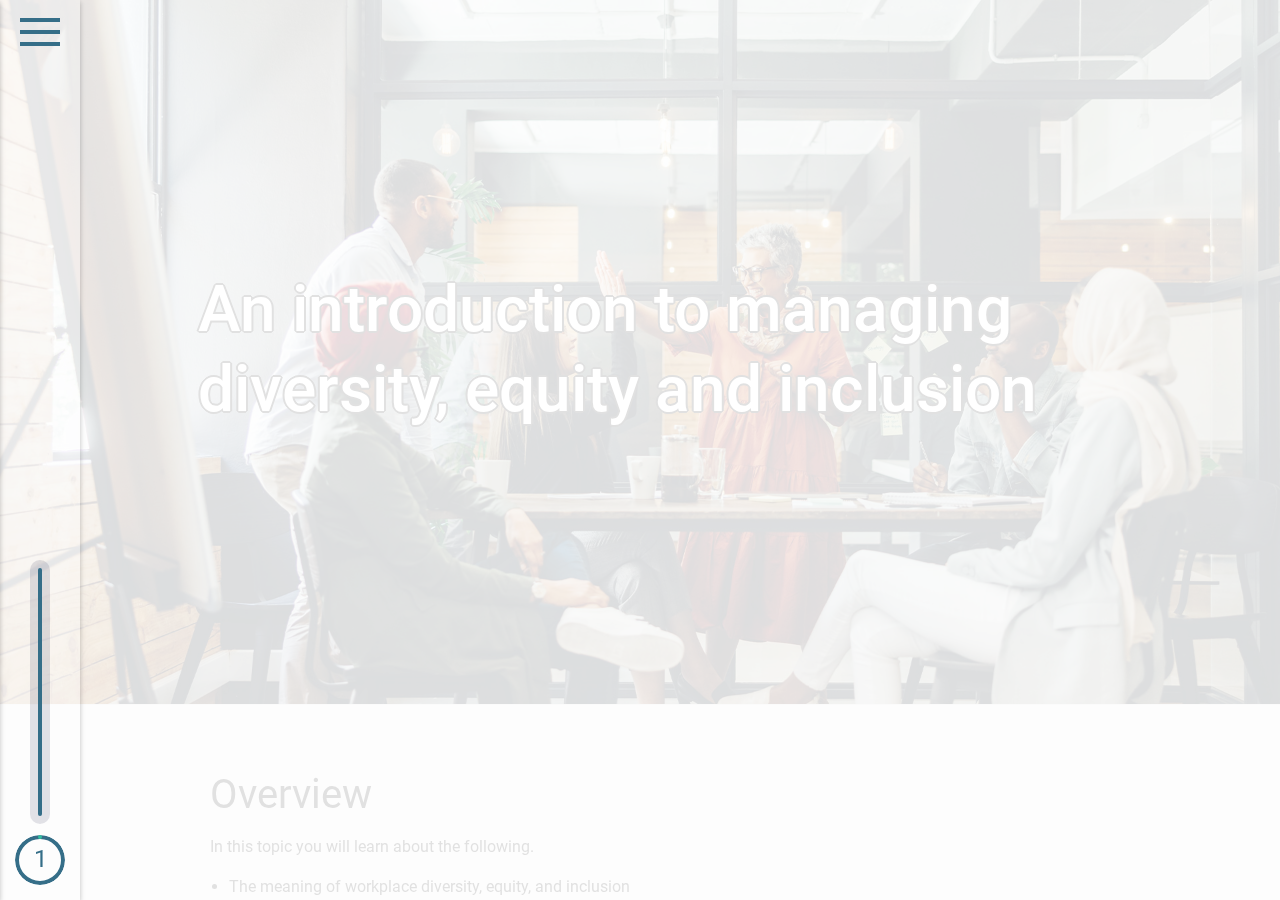
<file: Diversity/index.html>
<!doctype html>
<html id="adapt" class="no-js" lang="en" dir="ltr">
  <head>
    <script type="text/javascript">
      window.ISCOOKIELMS = false;
    </script>
    <script src="offline_API_wrapper.js" type="text/javascript"></script>
    <meta http-equiv="X-UA-Compatible" content="IE=edge">
    <meta http-equiv="Content-Type" content="text/html; charset=utf-8">
    <title>Adapt</title>
    <meta name="viewport" content="width=device-width, initial-scale=1.0">
    <link href="adapt.css" type="text/css" rel="stylesheet">
    <script src="libraries/modernizr.js" type="text/javascript"></script>
    <script src="adapt/js/scriptLoader.js" type="text/javascript"></script>
  </head>

  <body>
    <div id="app">
      <div id="wrapper">
        <!-- Menu / page render here -->
      </div>
    </div>
  <div class="loading js-loading ddloading">
  <div class="ddloading__header">
    <div class="ddloading__header-inner">
      <div class="ddloading__header-text js-ddloading-text">
        <!-- JavaScript appends text here -->
      </div>
    </div>
  </div>
  <div class="ddloading__graphic js-ddloading-graphic">
    <div class="ddloading__graphic-inner">
      <img class="ddloading__graphic-img js-ddloading-img" data-logo-index="0" src="assets/dd-loading-logo-1.png" />
      <img class="ddloading__graphic-img js-ddloading-img" data-logo-index="1" src="assets/dd-loading-logo-2.png" />
      <img class="ddloading__graphic-img js-ddloading-img" data-logo-index="2" src="assets/dd-loading-logo-1.png" />
      <img class="ddloading__graphic-img js-ddloading-img" data-logo-index="3" src="assets/dd-loading-logo-2.png" />
      <img class="ddloading__graphic-img js-ddloading-img" data-logo-index="4" src="assets/dd-loading-logo-1.png" />
      <img class="ddloading__graphic-img js-ddloading-img" data-logo-index="5" src="assets/dd-loading-logo-2.png" />
      <img class="ddloading__graphic-img js-ddloading-img" data-logo-index="6" src="assets/dd-loading-logo-1.png" />
      <img class="ddloading__graphic-img js-ddloading-img" data-logo-index="7" src="assets/dd-loading-logo-2.png" />
      <img class="ddloading__graphic-img js-ddloading-img" data-logo-index="8" src="assets/dd-loading-logo-1.png" />
      <img class="ddloading__graphic-img js-ddloading-img" data-logo-index="9" src="assets/dd-loading-logo-2.png" />
      <img class="ddloading__graphic-img js-ddloading-img" data-logo-index="10" src="assets/dd-loading-logo-1.png" />
      <img class="ddloading__graphic-img js-ddloading-img" data-logo-index="11" src="assets/dd-loading-logo-2.png" />
      <img class="ddloading__graphic-img js-ddloading-img" data-logo-index="12" src="assets/dd-loading-logo-1.png" />
      <img class="ddloading__graphic-img js-ddloading-img" data-logo-index="13" src="assets/dd-loading-logo-2.png" />
      <img class="ddloading__graphic-img js-ddloading-img" data-logo-index="14" src="assets/dd-loading-logo-1.png" />
      <img class="ddloading__graphic-img js-ddloading-img" data-logo-index="15" src="assets/dd-loading-logo-2.png" />
      <div class="ddloading__graphic-percent">
        <div class="ddloading__graphic-percent-inner js-ddloading-percent">
          Loading...<!-- JavaScript appends text here -->
        </div>
      </div>
    </div>
  </div>
</div>
</body>

</html>
</file>
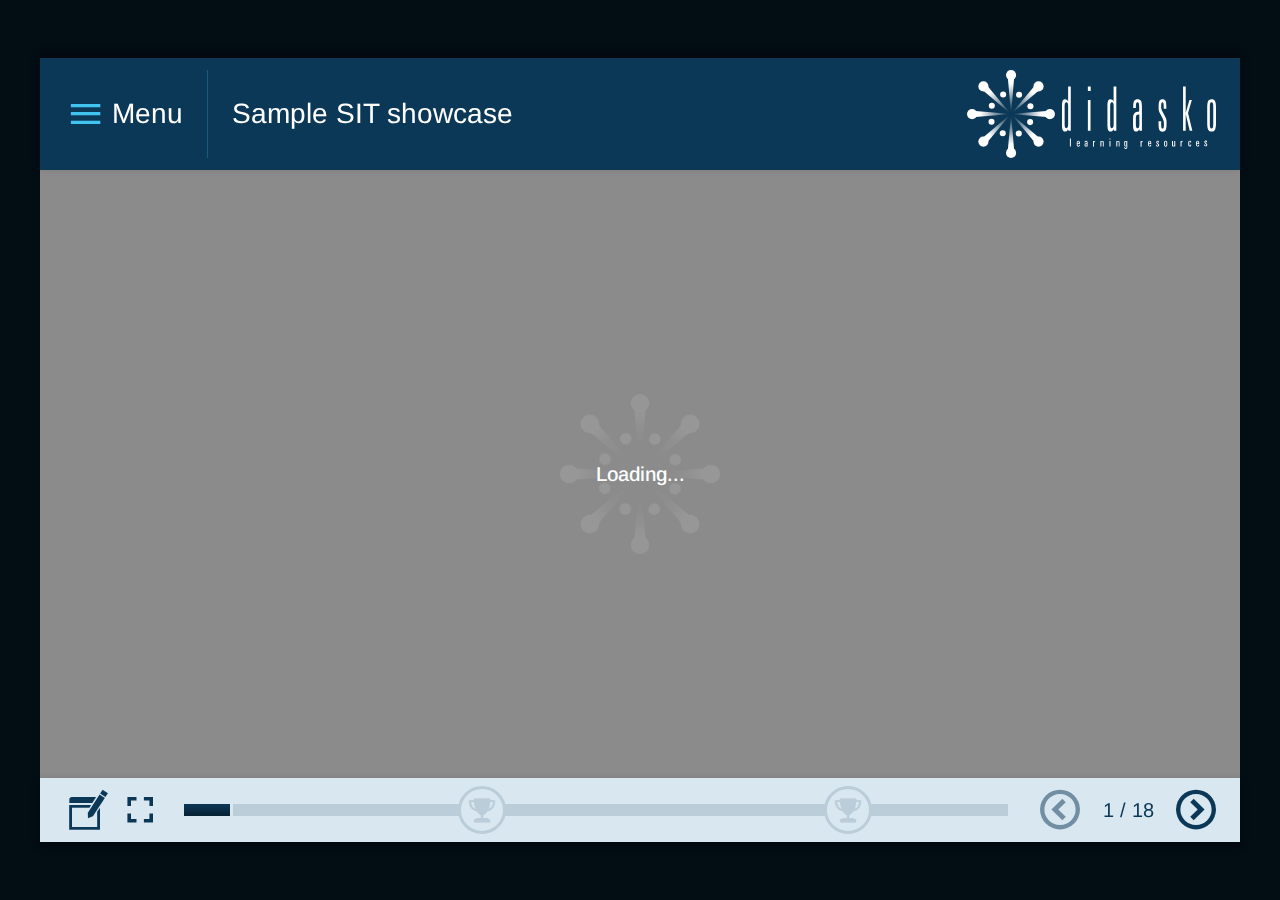
<file: scorm_test_harness.html>
<?xml version="1.0" encoding="UTF-8" standalone="no"?>
<!DOCTYPE html>
<html xmlns="http://www.w3.org/1999/xhtml" xmlns:epub="http://www.idpf.org/2007/ops" xml:lang="en" id="adapt" class="no-js hyb-menu" lang="en" dir="ltr">
  <head>
    <script src="offline_API_wrapper.js" type="text/javascript"></script>
    <meta http-equiv="X-UA-Compatible" content="IE=edge" />
    <meta http-equiv="Content-Type" content="text/html; charset=utf-8" />
    <meta name="format-detection" content="telephone=no" />
    <title>Didasko Learning Material</title>
    <meta name="viewport" content="width=device-width, initial-scale=1.0, maximum-scale=1.0" />
    <link href="menu.css" type="text/css" rel="stylesheet">
    <script src="libraries/modernizr.js" type="text/javascript"></script>
    <script src="menu/js/scriptLoader.js" type="text/javascript"></script>
  </head>
  <body>

    <div id="app" class="app">

      <div id="wrapper" class="wrapper js-wrapper">
        <div class="wrapper__inner">
        
          <!-- Header -->
          <div id="header" class="header"></div>

          <!-- Content -->
          <div id="content" class="content">

              <!-- Iframe -->
              <div id="iframe" class="iframe">
              </div>

              <!-- Notes -->
              <div id="notes" class="notes"><!-- Popups rendered in here --></div>

              <!-- Menu -->
              <div id="menu" class="menu"></div>

          </div>

          <!-- Navigation bar (footer) -->
          <div id="footer" class="footer"></div>

        </div>
      </div>
    </div>

  </body>
</html>
</file>
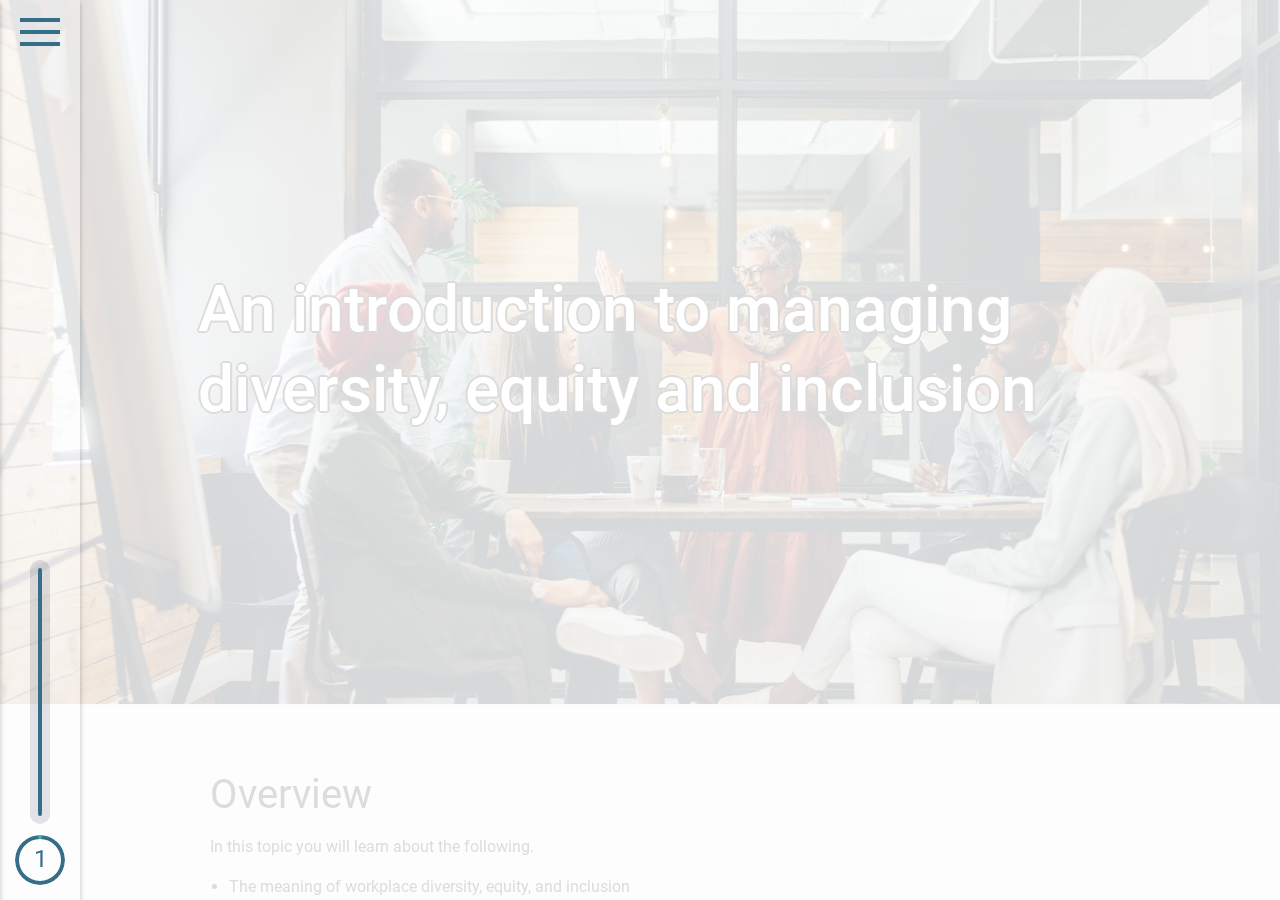
<file: Diversity/index_lms.html>
<!doctype html>
<html id="adapt" class="no-js" lang="en" dir="ltr">
  <head>
    <meta http-equiv="X-UA-Compatible" content="IE=edge">
    <meta http-equiv="Content-Type" content="text/html; charset=utf-8">
    <title>Adapt</title>
    <meta name="viewport" content="width=device-width, initial-scale=1.0">
    <link href="adapt.css" type="text/css" rel="stylesheet">
    <script src="libraries/modernizr.js" type="text/javascript"></script>
    <script src="adapt/js/scriptLoader.js" type="text/javascript"></script>
  </head>

  <body>
  <div id="app">
     <div id="wrapper">
      <!-- Adapt menu / page renders here -->
     </div>
  </div>
  <div class="loading js-loading ddloading">
  <div class="ddloading__header">
    <div class="ddloading__header-inner">
      <div class="ddloading__header-text js-ddloading-text">
        <!-- JavaScript appends text here -->
      </div>
    </div>
  </div>
  <div class="ddloading__graphic js-ddloading-graphic">
    <div class="ddloading__graphic-inner">
      <img class="ddloading__graphic-img js-ddloading-img" data-logo-index="0" src="assets/dd-loading-logo-1.png" />
      <img class="ddloading__graphic-img js-ddloading-img" data-logo-index="1" src="assets/dd-loading-logo-2.png" />
      <img class="ddloading__graphic-img js-ddloading-img" data-logo-index="2" src="assets/dd-loading-logo-1.png" />
      <img class="ddloading__graphic-img js-ddloading-img" data-logo-index="3" src="assets/dd-loading-logo-2.png" />
      <img class="ddloading__graphic-img js-ddloading-img" data-logo-index="4" src="assets/dd-loading-logo-1.png" />
      <img class="ddloading__graphic-img js-ddloading-img" data-logo-index="5" src="assets/dd-loading-logo-2.png" />
      <img class="ddloading__graphic-img js-ddloading-img" data-logo-index="6" src="assets/dd-loading-logo-1.png" />
      <img class="ddloading__graphic-img js-ddloading-img" data-logo-index="7" src="assets/dd-loading-logo-2.png" />
      <img class="ddloading__graphic-img js-ddloading-img" data-logo-index="8" src="assets/dd-loading-logo-1.png" />
      <img class="ddloading__graphic-img js-ddloading-img" data-logo-index="9" src="assets/dd-loading-logo-2.png" />
      <img class="ddloading__graphic-img js-ddloading-img" data-logo-index="10" src="assets/dd-loading-logo-1.png" />
      <img class="ddloading__graphic-img js-ddloading-img" data-logo-index="11" src="assets/dd-loading-logo-2.png" />
      <img class="ddloading__graphic-img js-ddloading-img" data-logo-index="12" src="assets/dd-loading-logo-1.png" />
      <img class="ddloading__graphic-img js-ddloading-img" data-logo-index="13" src="assets/dd-loading-logo-2.png" />
      <img class="ddloading__graphic-img js-ddloading-img" data-logo-index="14" src="assets/dd-loading-logo-1.png" />
      <img class="ddloading__graphic-img js-ddloading-img" data-logo-index="15" src="assets/dd-loading-logo-2.png" />
      <div class="ddloading__graphic-percent">
        <div class="ddloading__graphic-percent-inner js-ddloading-percent">
          Loading...<!-- JavaScript appends text here -->
        </div>
      </div>
    </div>
  </div>
</div>
</body>

</html>
</file>
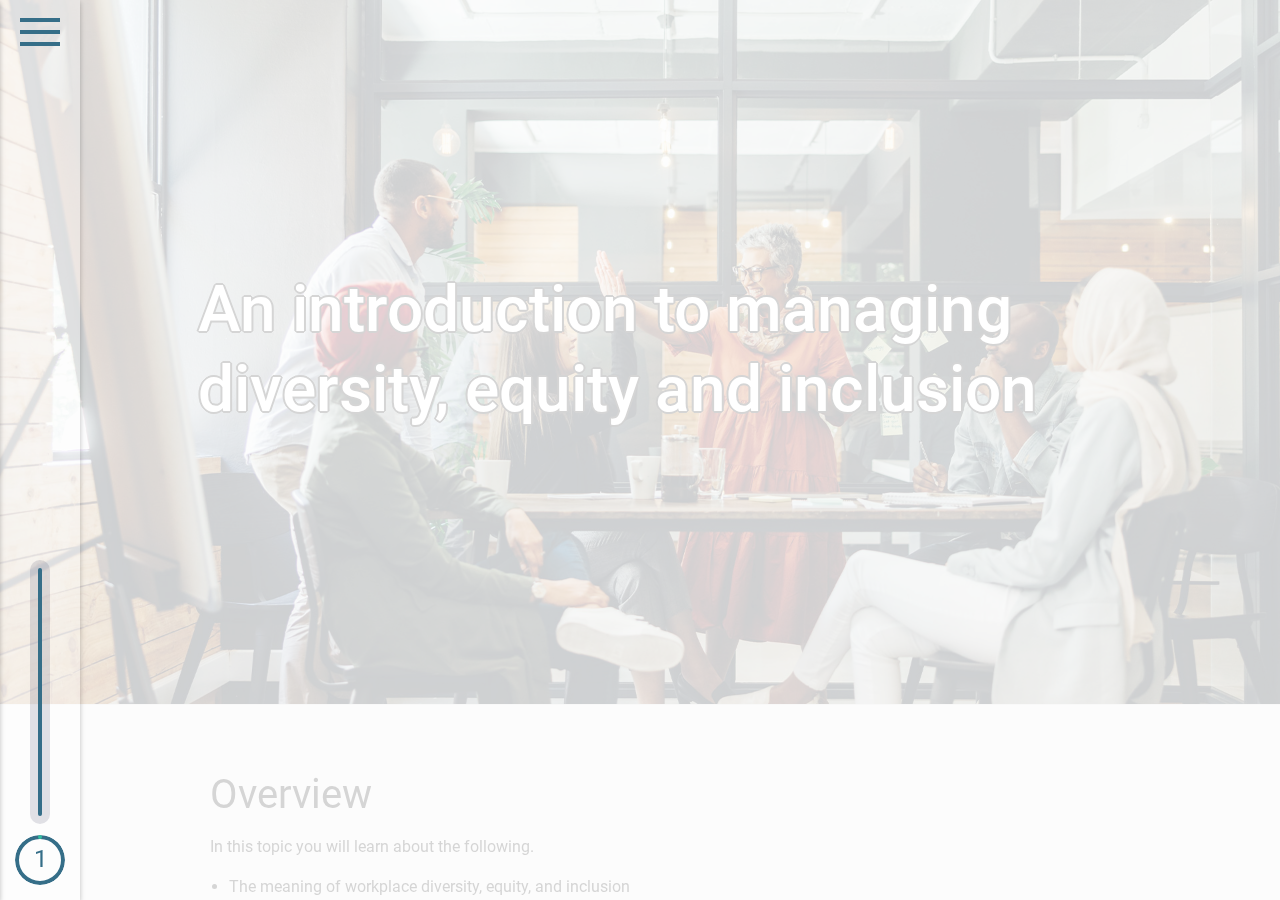
<file: Diversity/scorm_test_harness.html>
<!doctype html>
<html id="adapt" class="no-js" lang="en">
  <head>
    <script src="offline_API_wrapper.js" type="text/javascript" language="javascript"></script>
    <meta http-equiv="X-UA-Compatible" content="IE=edge">
    <meta http-equiv="Content-Type" content="text/html; charset=utf-8">
    <title></title>
    <meta name="viewport" content="width=device-width, initial-scale=1.0">
    <link href="adapt.css" type="text/css" rel="stylesheet"/>
    <script src="libraries/modernizr.js" type="text/javascript" language="javascript"></script>
    <script src="adapt/js/scriptLoader.js" type="text/javascript" language="javascript"></script>
  </head>

  <body>
    <div id="app">
      <div id="wrapper">
        <!-- Adapt menu / page renders here -->
      </div>
    </div>
  </body>

</html>
</file>
